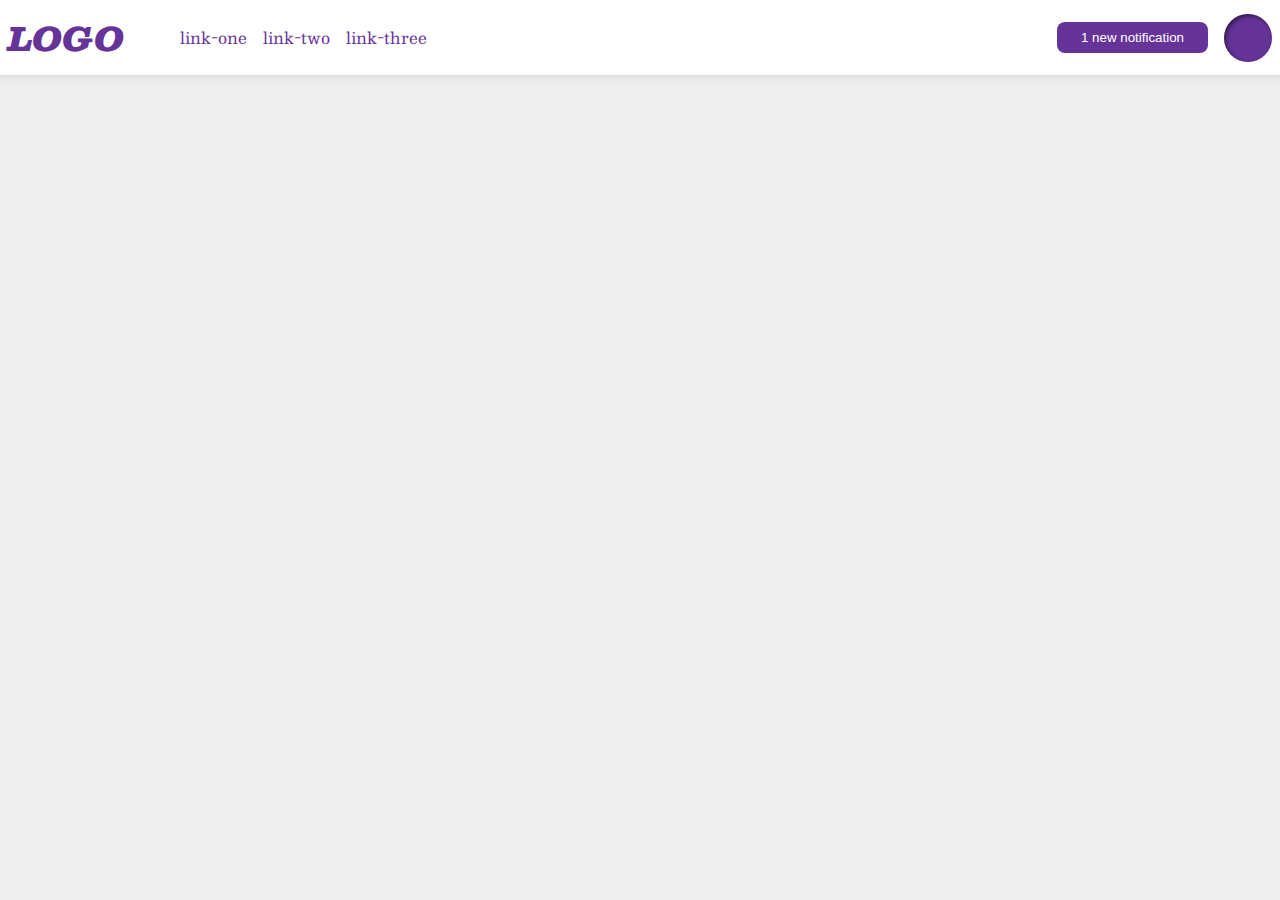
<file: flex/03-flex-header-2/index.html>
<!DOCTYPE html>
<html lang="en">
  <head>
    <meta charset="UTF-8">
    <meta http-equiv="X-UA-Compatible" content="IE=edge">
    <meta name="viewport" content="width=device-width, initial-scale=1.0">
    <title>Flex Header 2</title>
    <link rel="stylesheet" href="style.css">
  </head>
  <body>
    <div class="header">
        <div class="left-item">
          <div class="logo">
            LOGO
          </div>
          <ul class="links">
            <li><a href="google.com">link-one</a></li>
            <li><a href="google.com">link-two</a></li>
            <li><a href="google.com">link-three</a></li>
          </ul>
        </div>
        <div class="right-item">
          <button class="notifications">
            1 new notification
          </button>
          <div class="profile-image"></div>
        </div>
    </div>
  </body>
</html>
</file>
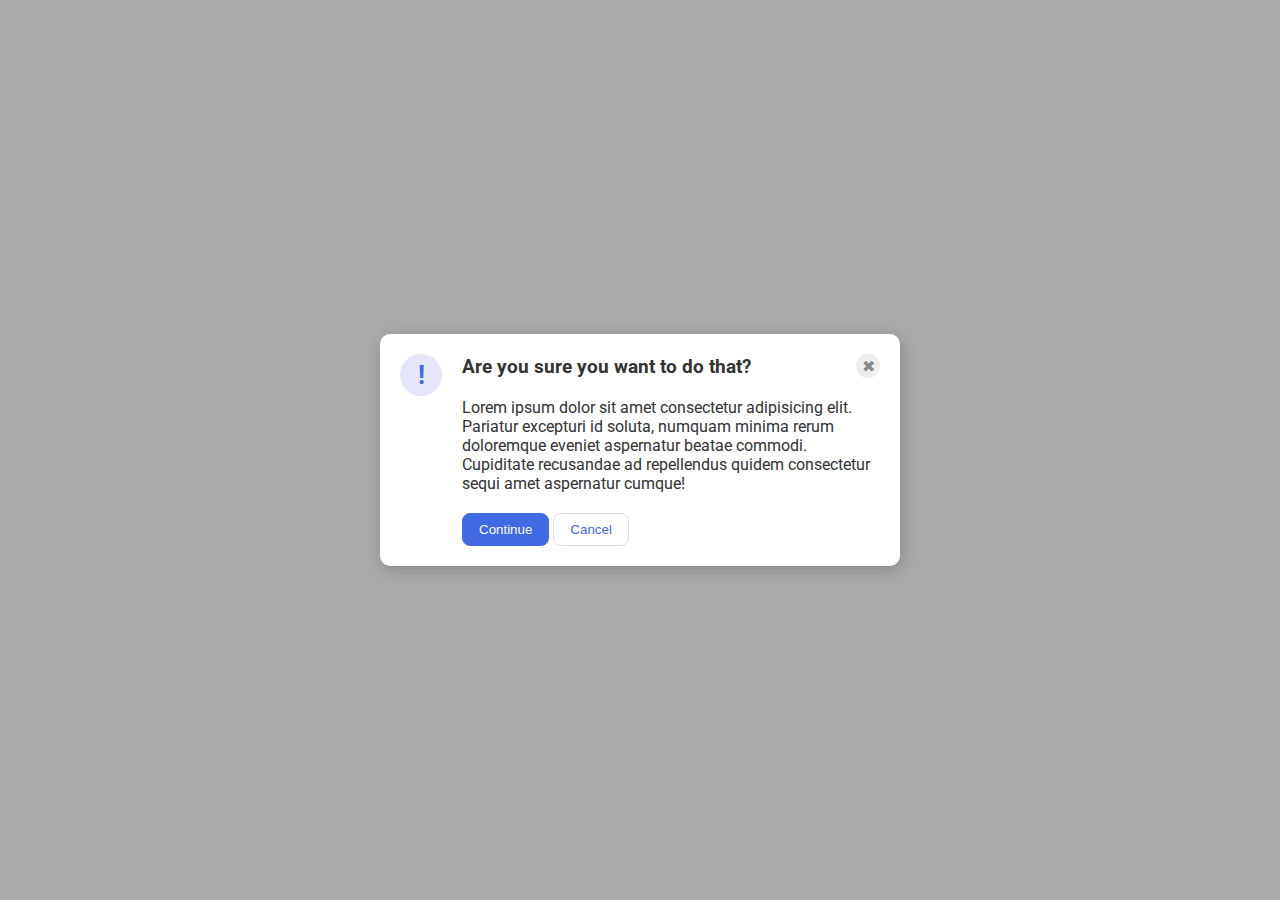
<file: flex/05-flex-modal/index.html>
<!DOCTYPE html>
<html lang="en">
  <head>
    <meta charset="UTF-8">
    <meta http-equiv="X-UA-Compatible" content="IE=edge">
    <meta name="viewport" content="width=device-width, initial-scale=1.0">
    <link rel="stylesheet" href="style.css">
    <title>Modal</title>
  </head>
  <body>
    <div class="modal">
        <div class="icon-container">
          <div class="icon">!</div>
        </div>
      <div class="inner-container">
        <div class="close-btn-container">
          <div class="header">Are you sure you want to do that?</div>
          <div class="close-button">✖</div>
        </div>
        <div class="text">Lorem ipsum dolor sit amet consectetur adipisicing elit. Pariatur excepturi id soluta, numquam minima rerum doloremque eveniet aspernatur beatae commodi. Cupiditate recusandae ad repellendus quidem consectetur sequi amet aspernatur cumque!</div>
        <button class="continue">Continue</button>
        <button class="cancel">Cancel</button>
      </div>
    </div>
  </body>
</html>
</file>
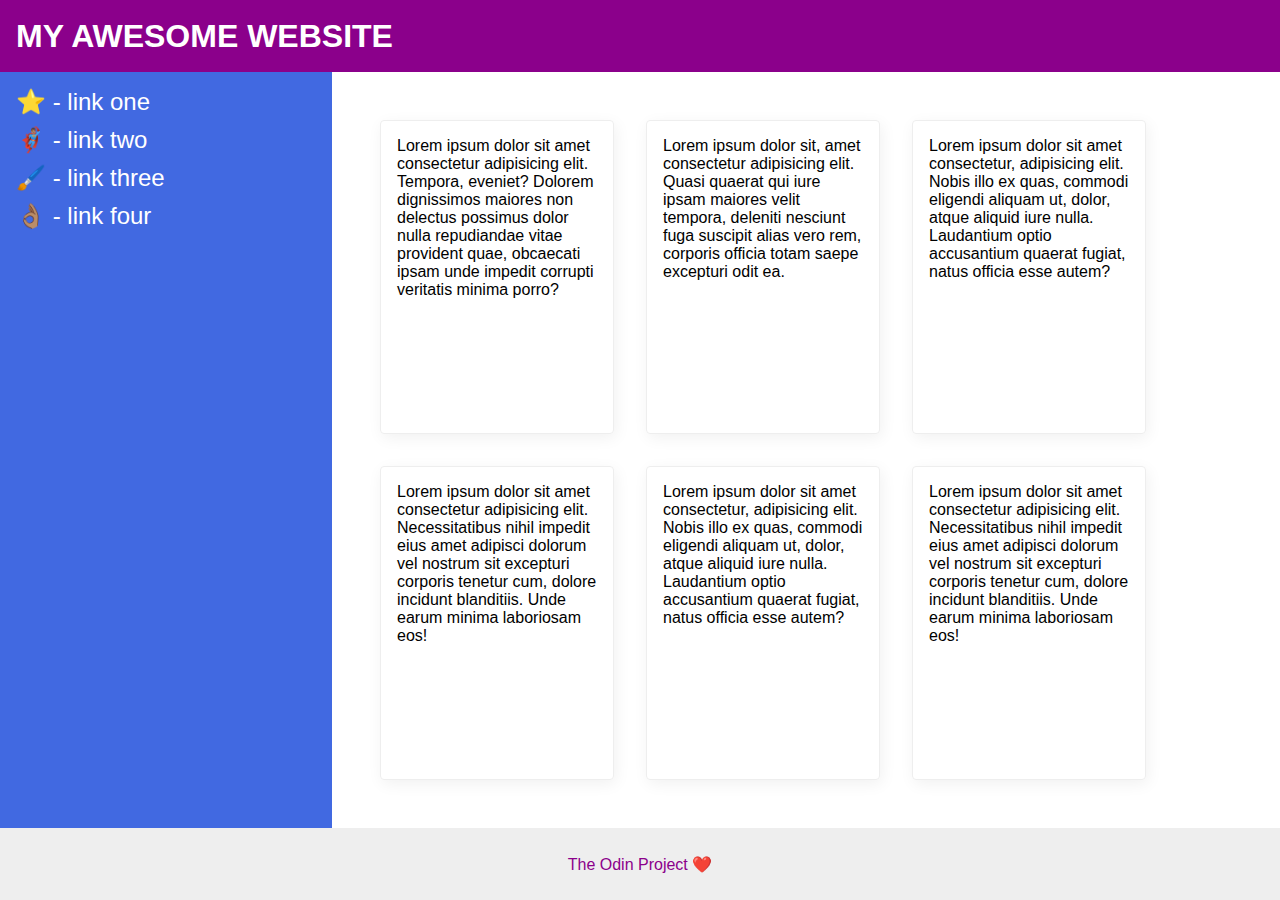
<file: flex/07-flex-layout-2/index.html>
<!DOCTYPE html>
<html lang="en">
  <head>
    <meta charset="UTF-8">
    <meta http-equiv="X-UA-Compatible" content="IE=edge">
    <meta name="viewport" content="width=device-width, initial-scale=1.0">
    <title>The Holy Grail</title>
    <link rel="stylesheet" href="style.css">
  </head>

  <body>

    <div class="header">
      MY AWESOME WEBSITE
    </div>
    
    <div class="content-container">
      <div class="sidebar">
        <ul>
          <li><a href="#">⭐ - link one</a></li>
          <li><a href="#">🦸🏽‍♂️ - link two</a></li>
          <li><a href="#">🖌️ - link three</a></li>
          <li><a href="#">👌🏽 - link four</a></li>
        </ul>
      </div>
      <div class="content">
        <div class="card">Lorem ipsum dolor sit amet consectetur adipisicing elit. Tempora, eveniet? Dolorem dignissimos maiores non delectus possimus dolor nulla repudiandae vitae provident quae, obcaecati ipsam unde impedit corrupti veritatis minima porro?</div>
        <div class="card">Lorem ipsum dolor sit, amet consectetur adipisicing elit. Quasi quaerat qui iure ipsam maiores velit tempora, deleniti nesciunt fuga suscipit alias vero rem, corporis officia totam saepe excepturi odit ea.</div>
        <div class="card">Lorem ipsum dolor sit amet consectetur, adipisicing elit. Nobis illo ex quas, commodi eligendi aliquam ut, dolor, atque aliquid iure nulla. Laudantium optio accusantium quaerat fugiat, natus officia esse autem?</div>
        <div class="card">Lorem ipsum dolor sit amet consectetur adipisicing elit. Necessitatibus nihil impedit eius amet adipisci dolorum vel nostrum sit excepturi corporis tenetur cum, dolore incidunt blanditiis. Unde earum minima laboriosam eos!</div>
        <div class="card">Lorem ipsum dolor sit amet consectetur, adipisicing elit. Nobis illo ex quas, commodi eligendi aliquam ut, dolor, atque aliquid iure nulla. Laudantium optio accusantium quaerat fugiat, natus officia esse autem?</div>
        <div class="card">Lorem ipsum dolor sit amet consectetur adipisicing elit. Necessitatibus nihil impedit eius amet adipisci dolorum vel nostrum sit excepturi corporis tenetur cum, dolore incidunt blanditiis. Unde earum minima laboriosam eos!</div>
      </div>
    </div>
    <div class="footer">
      The Odin Project ❤️
    </div>

  </body>
</html>
</file>
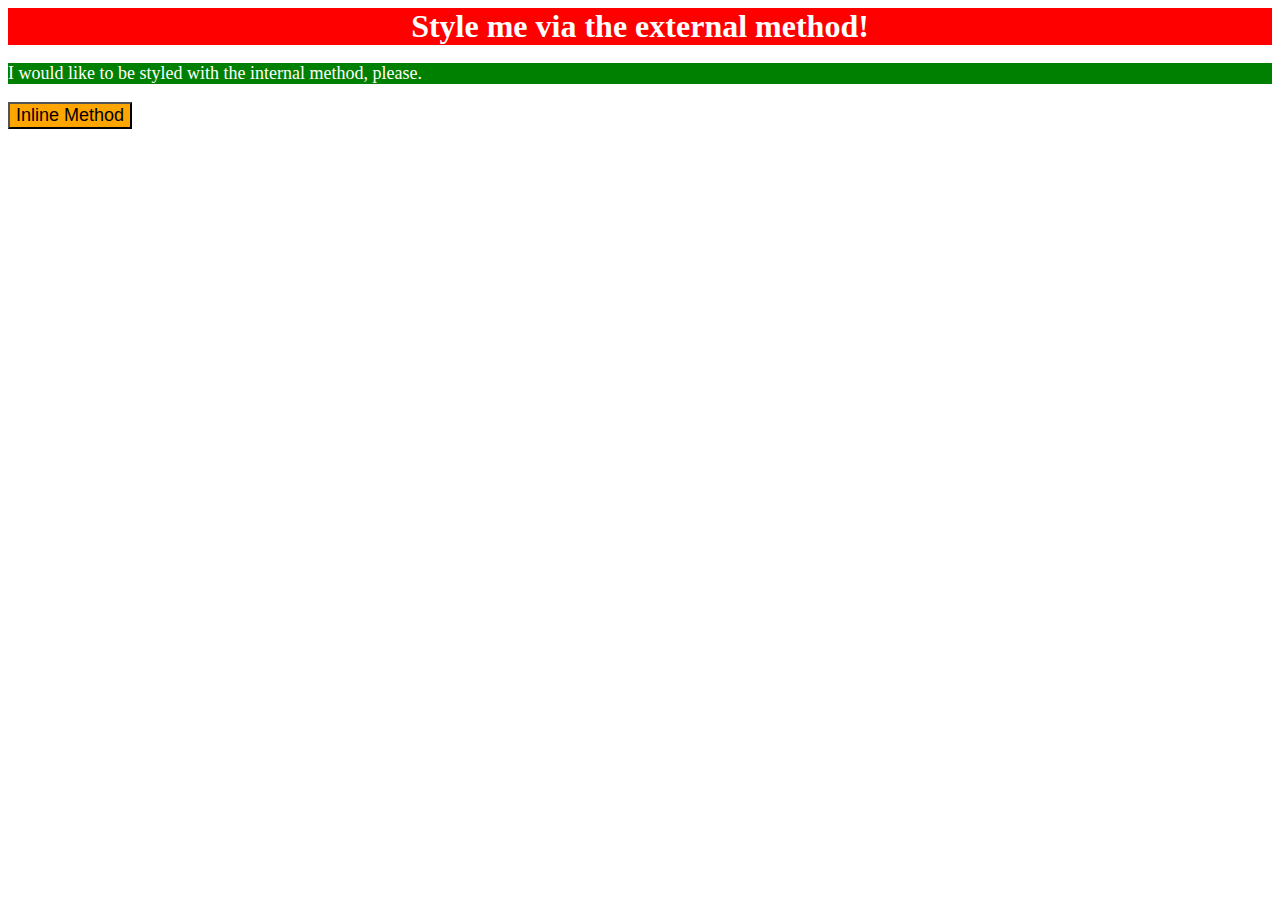
<file: foundations/01-css-methods/index.html>
<!DOCTYPE html>
<html lang="en">
  <head>
    <meta charset="UTF-8">
    <meta http-equiv="X-UA-Compatible" content="IE=edge">
    <meta name="viewport" content="width=device-width, initial-scale=1.0">
    <link rel="stylesheet" href="css/01style.css">
    <title>Methods for Adding CSS</title>
    <style>
      p {
        background-color: green;
        color: white;
        font-size: 18px;
      }
    </style>
  </head>



  <body>
    <div>Style me via the external method!</div>
    <p>I would like to be styled with the internal method, please.</p>
    <button style="background-color: orange; font-size: 18px;">Inline Method</button>
    
  </body>
</html>
</file>
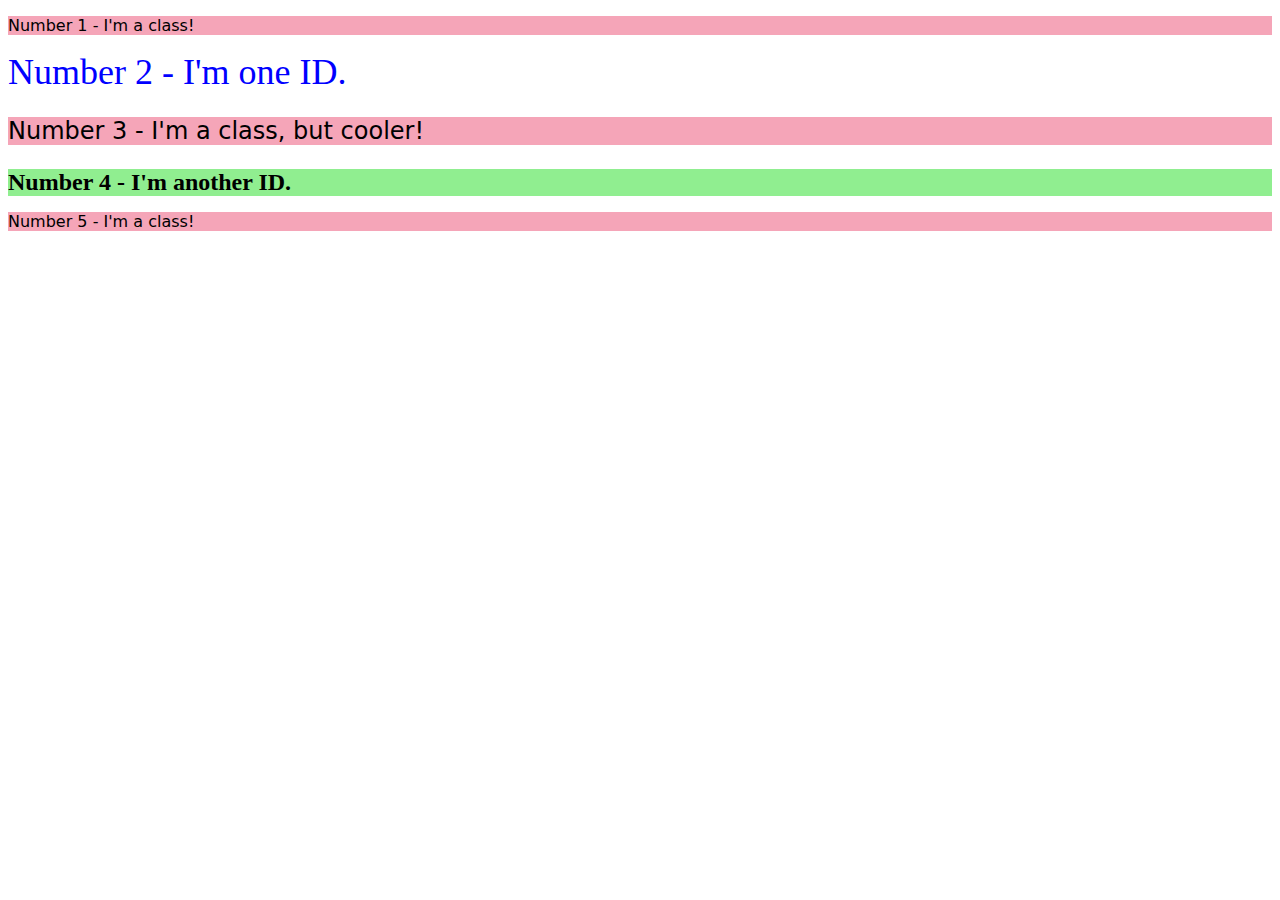
<file: foundations/02-class-id-selectors/index.html>
<!DOCTYPE html>
<html lang="en">
  <head>
    <meta charset="UTF-8">
    <meta http-equiv="X-UA-Compatible" content="IE=edge">
    <meta name="viewport" content="width=device-width, initial-scale=1.0">
    <title>Class and ID Selectors</title>
    <link rel="stylesheet" href="style.css">
  </head>
  <body>
    <p class="odd">Number 1 - I'm a class!</p>
    <div id="second">Number 2 - I'm one ID.</div>
    <p class="odd third">Number 3 - I'm a class, but cooler!</p>
    <div id="fourth">Number 4 - I'm another ID.</div>
    <p class="odd">Number 5 - I'm a class!</p>
  </body>
</html>
</file>
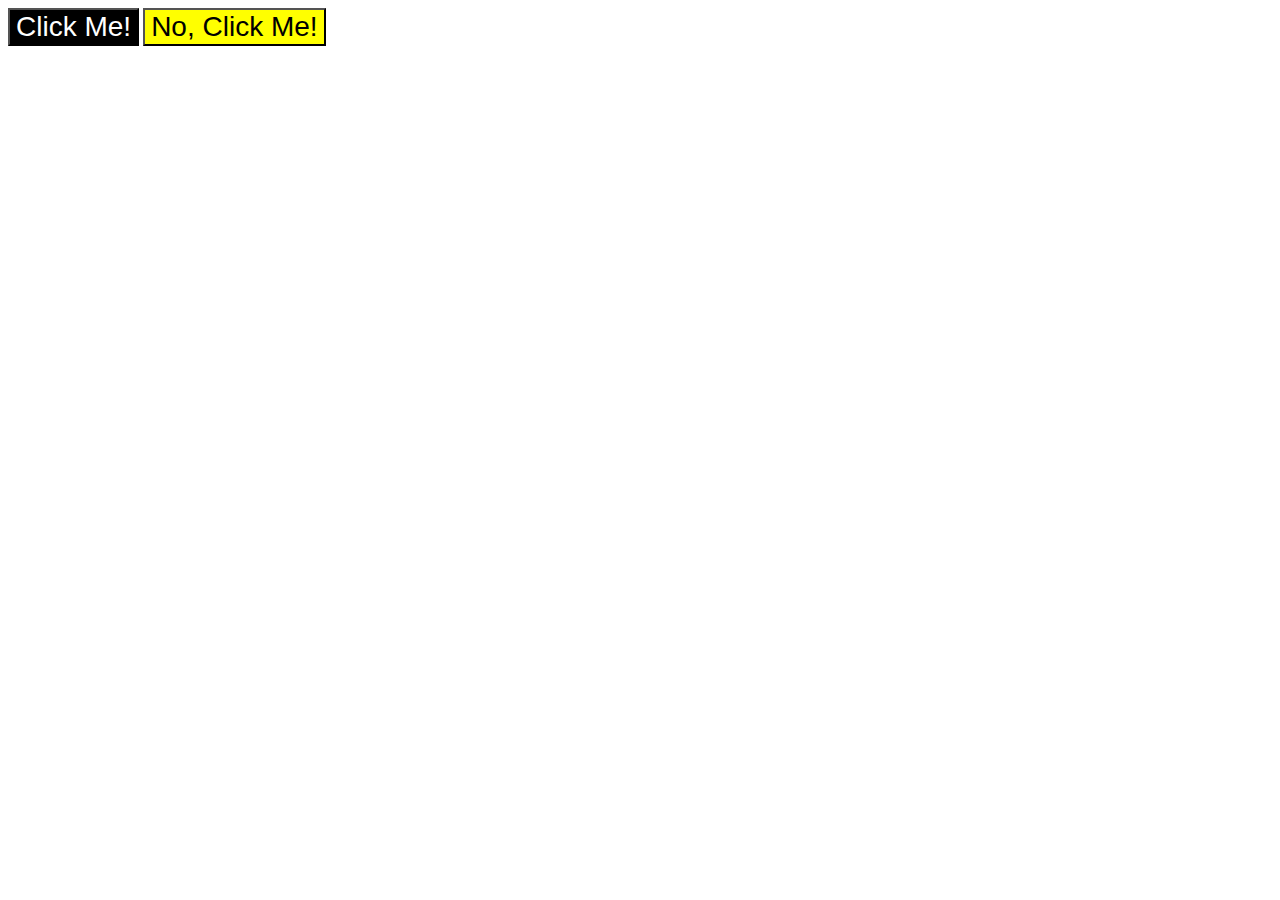
<file: foundations/03-grouping-selectors/index.html>
<!DOCTYPE html>
<html lang="en">
  <head>
    <meta charset="UTF-8">
    <meta http-equiv="X-UA-Compatible" content="IE=edge">
    <meta name="viewport" content="width=device-width, initial-scale=1.0">
    <title>Grouping Selectors</title>
    <link rel="stylesheet" href="style.css">
  </head>
  <body>
    <button class="btn-affirm">Click Me!</button>
    <button class="btn-no">No, Click Me!</button>
  </body>
</html>
</file>
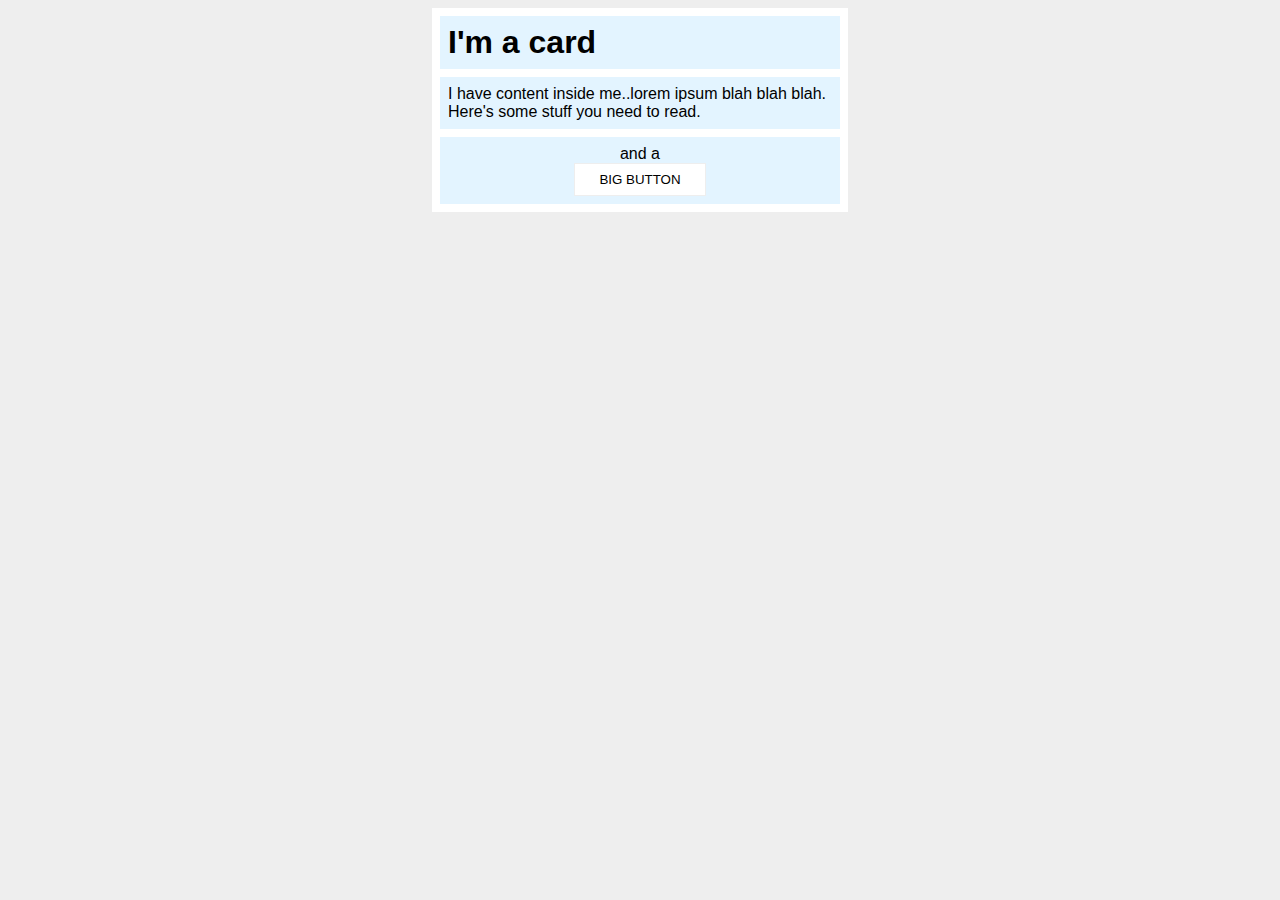
<file: margin-and-padding/02-margin-and-padding-2/index.html>
<!DOCTYPE html>
<html lang="en">
  <head>
    <meta charset="UTF-8">
    <meta http-equiv="X-UA-Compatible" content="IE=edge">
    <meta name="viewport" content="width=device-width, initial-scale=1.0">
    <title>Margin and Padding exercise 2</title>
    <link rel="stylesheet" href="style.css">
  </head>




  
  <body>
    <div class="card">
      <h1 class="title">I'm a card</h1>
      <div class="content">I have content inside me..lorem ipsum blah blah blah. Here's some stuff you need to read.</div>
      <div class="button-container">and a <button>BIG BUTTON</button></div>
    </div>
  </body>
</html>
</file>
<file: flex/03-flex-header-2/style.css>
/* this is some magical font-importing.  
you'll learn about it later. */
@import url('https://fonts.googleapis.com/css2?family=Besley:ital,wght@0,400;1,900&display=swap');

body {
  margin: 0;
  background: #eee;
  font-family: Besley, serif;
}

.header {
  background: white;
  border-bottom: 1px solid #ddd;
  box-shadow: 0 0 8px rgba(0,0,0,.1);
  display: flex;
  padding: 8px;
  justify-content: space-between;
}

.profile-image {
  background: rebeccapurple;
  box-shadow: inset 2px 2px 4px rgba(0,0,0,.5);
  border-radius: 50%;
  width: 48px;
  height: 48px;
}

.logo {
  color: rebeccapurple;
  font-size: 32px;
  font-weight: 900;
  font-style: italic;
}

button {
  border: none;
  border-radius: 8px;
  background: rebeccapurple;
  color: white;
  padding: 8px 24px;
}

a {
  /* this removes the line under our links */
  text-decoration: none;
  color: rebeccapurple;
}

ul {
  list-style-type: none;
  display: flex;
  gap: 16px;
}

.left-item, .right-item  {
  display: flex;
  gap: 16px;
  align-items: center;
}
</file>
<file: flex/05-flex-modal/style.css>
@import url('https://fonts.googleapis.com/css2?family=Roboto:wght@400;700&display=swap');

html, body {
  height: 100%;
}

body {
  font-family: Roboto, sans-serif;
  margin: 0;
  background: #aaa;
  color: #333;
  /* I'll give you this one for free lol */
  display: flex;
  align-items: center;
  justify-content: center;
}

.modal {
  background: white;
  width: 480px;
  border-radius: 10px;
  box-shadow: 2px 4px 16px rgba(0,0,0,.2);
  padding: 20px;
  display: flex;
}
.inner-container {
  padding-left: 20px;
}
.icon {
  color: royalblue;
  font-size: 26px;
  font-weight: 700;
  background: lavender;
  width: 42px;
  height: 42px;
  border-radius: 50%;
  display: flex;
  align-items: center;
  justify-content: center;
}
.header {
  font-weight: bold;
  font-size: larger;
}
.close-button {
  background: #eee;
  border-radius: 50%;
  color: #888;
  font-weight: 400;
  font-size: 16px;
  height: 24px;
  width: 24px;
  display: flex;
  align-items: center;
  justify-content: center;
}
.close-btn-container {
  display: flex;
  justify-content: space-between;
  align-items: end;
}
.text {
  padding: 20px 0px;
}
button {
  padding: 8px 16px;
  border-radius: 8px;
}

button.continue {
  background: royalblue;
  border: 1px solid royalblue;
  color: white;
}

button.cancel {
  background: white;
  border: 1px solid #ddd;
  color: royalblue;
}
</file>
<file: flex/07-flex-layout-2/style.css>
body {
  font-family: -apple-system, BlinkMacSystemFont, 'Segoe UI', Roboto, Oxygen, Ubuntu, Cantarell, 'Open Sans', 'Helvetica Neue', sans-serif;
  margin: 0;
  min-height: 100vh;
  display: flex;
  flex-direction: column;
}

a {
  text-decoration: none;
  color: white;
  font-size: 24px;
}

ul {
  list-style: none;
  margin: 0;
  padding: 0;
}

.header {
  height: 72px;
  background: darkmagenta;
  color: white;
  font-size: 32px;
  font-weight: 900;
  display: inherit;
  align-items: center;
  padding-left: 16px;
}

.content-container {
  display: flex;
  flex: 1;
}

.content {
  display: inherit;
  flex-wrap: wrap;
  padding: 32px;
}

.footer {
  height: 72px;
  background: #eee;
  color: darkmagenta;
  display: inherit;
  justify-content: center;
  align-items: center;
}

.sidebar {
  width: 300px;
  background: royalblue;
  flex-shrink: 0;
  padding: 16px;
}

.sidebar>ul>li {
  margin-bottom: 10px;
}

.card {
  width: 200px;
  border: 1px solid #eee;
  box-shadow: 2px 4px 16px rgba(0,0,0,.06);
  border-radius: 4px;
  padding: 16px;
  margin: 16px;
}
</file>
<file: foundations/01-css-methods/css/01style.css>
div {
    background-color: red;
    color: white;
    font-size: 32px;
    text-align: center;
    font-weight: bold;
}
</file>
<file: foundations/02-class-id-selectors/style.css>
.odd {
    font-family: Verdana, "DejaVu Sans", sans-serif;
    background-color: rgb(245, 165, 184);
}

#second {
    color: blue;
    font-size: 36px;
}

.odd.third {
    font-size: 24px;
}

#fourth {
    font-size: 24px;
    background-color: lightgreen;
    font-weight: bold;
}
</file>
<file: foundations/03-grouping-selectors/style.css>
.btn-affirm {
    background-color: #000000;
    color: #ffffff;
}

.btn-no {
    background-color: #ffff00;
}

.btn-affirm, .btn-no {
    font-family: Helvetica, "Times New Roman", sans-serif;
    font-size: 28px;
}
/* 
when grouping two elements/classes I forgot to use a comma separator due to which I was confused

*/
</file>
<file: margin-and-padding/02-margin-and-padding-2/style.css>
body {
  background: #eee;
  font-family: sans-serif;
}

.card {
  width: 400px;
  background: #fff;
  margin: auto;
  padding: 8px;
}

.title {
  background: #e3f4ff;
  padding: 8px;
  margin-bottom: 8px!important;
  margin: 0;
}

.content {
  background: #e3f4ff;
  padding: 8px;
  margin-bottom: 8px;
}

.button-container {
  background: #e3f4ff;
  padding: 8px;
  text-align: center;
}

button {
  background: white;
  border: 1px solid #eee;
  padding: 8px 24px;
  margin: auto;
  display: block;
}
</file>
